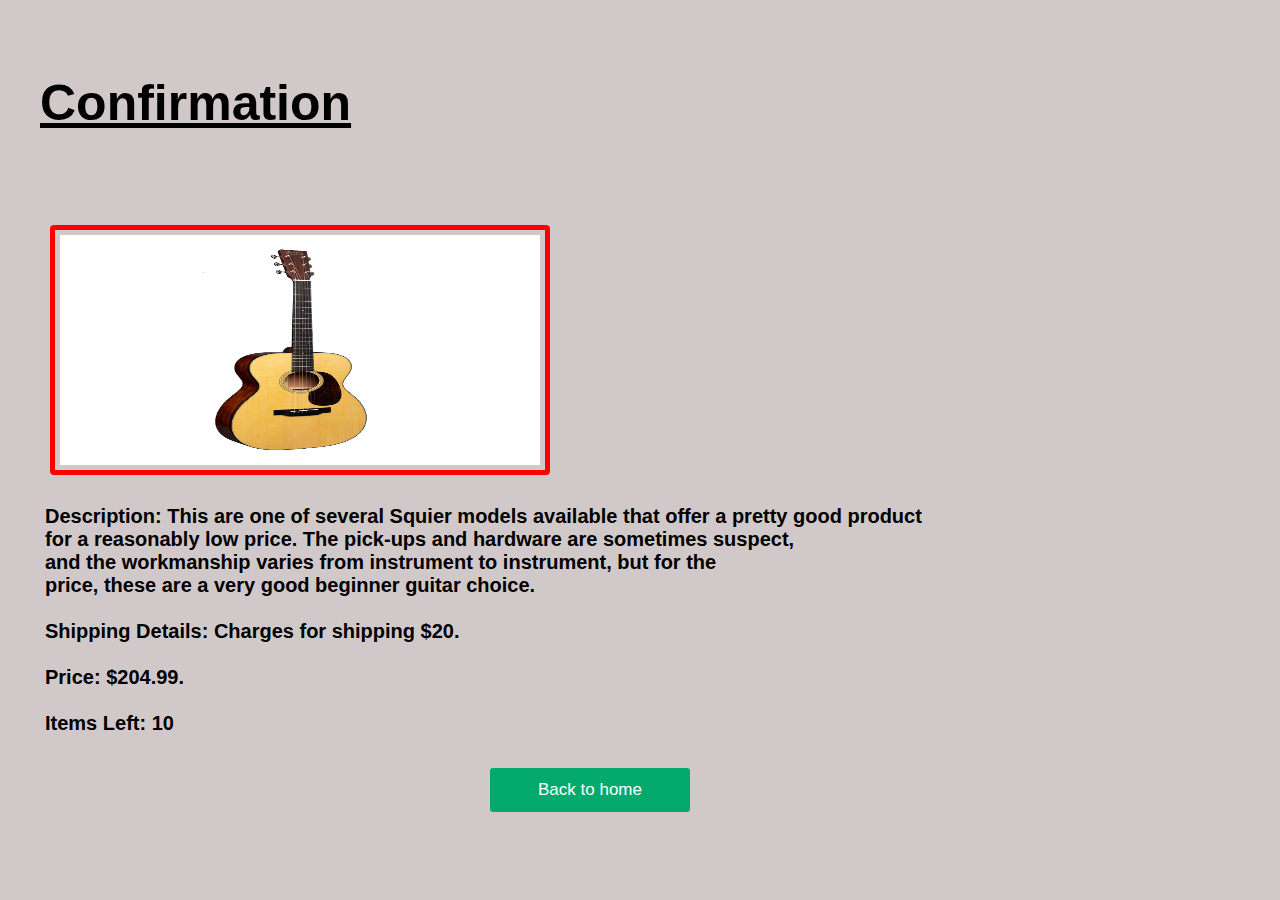
<file: Confirmation1.html>
<!DOCTYPE html>
<html lang="en">

<head>
    <meta charset="UTF-8">
    <meta http-equiv="X-UA-Compatible" content="IE=edge">
    <meta name="viewport" content="width=device-width, initial-scale=1.0">
    <link rel="stylesheet" href="style.css">
    <title>Document</title>
</head>

<body style="background-color: #d1c9c9;">
    <h1 id="confirm">Confirmation</h1>
    <img id="pro2" src="images/product1.jpg" />
    <div class="desc1"> Description: This are one of several Squier models available that offer a pretty good product
        </br>
        for a reasonably low price. The pick-ups and hardware are sometimes suspect, </br>and the workmanship
        varies from instrument to instrument, but for the </br>price, these are a very good beginner guitar
        choice.</br></br>
        Shipping Details: Charges for shipping $20.</br></br>
        Price: $204.99. </br></br>
        Items Left: 10</br> </br>
    </div>
    <a href="index.html">
        <input type="submit" value="Back to home" class="btn2">
    </a>
</body>

</html>
</file>
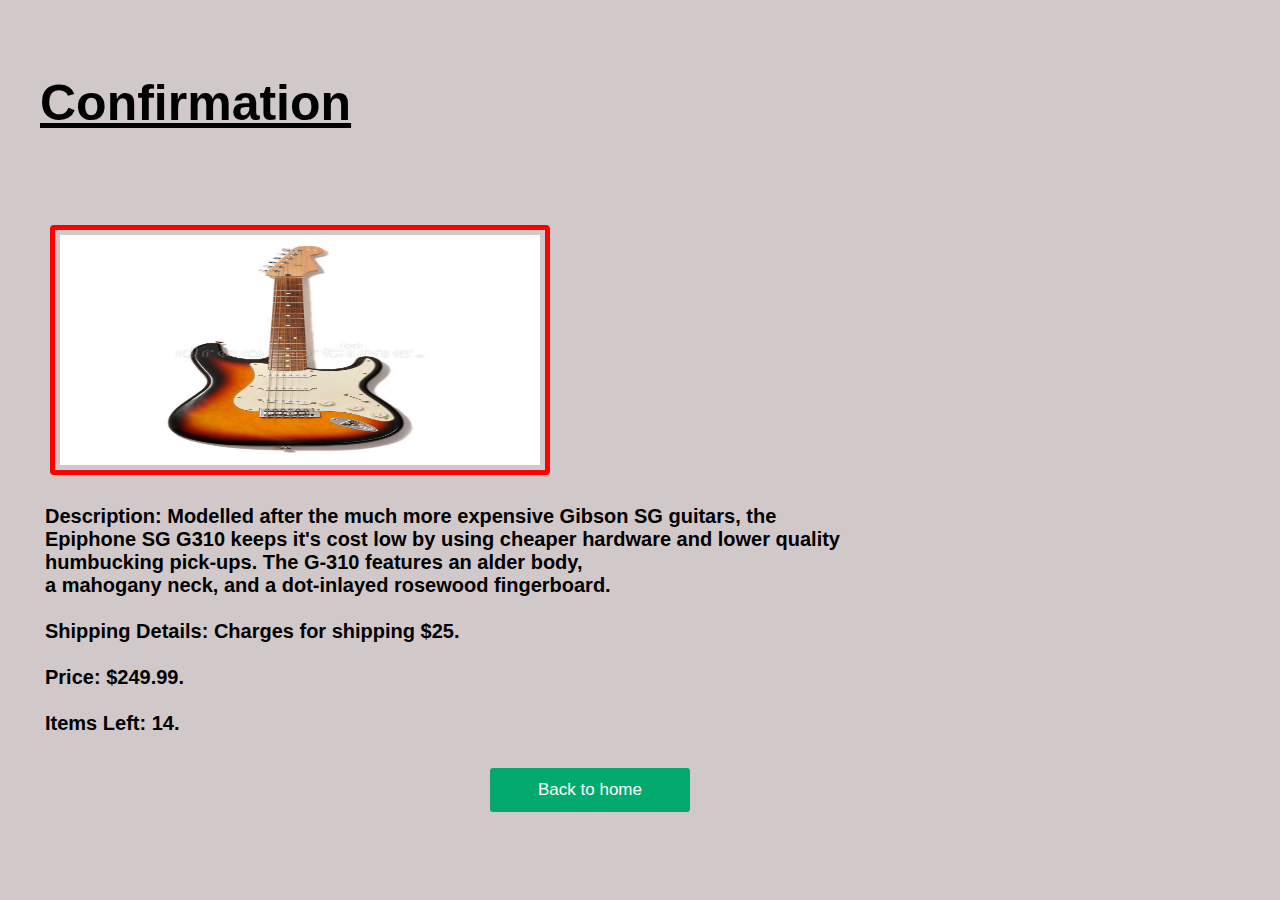
<file: Confirmation2.html>
<!DOCTYPE html>
<html lang="en">

<head>
    <meta charset="UTF-8">
    <meta http-equiv="X-UA-Compatible" content="IE=edge">
    <meta name="viewport" content="width=device-width, initial-scale=1.0">
    <link rel="stylesheet" href="style.css">
    <title>Document</title>
</head>

<body style="background-color: #d1c9c9;">
    <h1 id="confirm">Confirmation</h1>
    <img id="pro2" src="images/product2.jpg" />
    <div class="desc1">Description: Modelled after the much more expensive Gibson SG guitars, the </br>
        Epiphone SG G310 keeps it's cost low by using cheaper hardware and lower quality </br>humbucking pick-ups. The
        G-310
        features an alder body, </br>a mahogany neck,
        and a dot-inlayed rosewood fingerboard.</br></br>
        Shipping Details: Charges for shipping $25.</br></br>
        Price: $249.99. </br></br>
        Items Left: 14.</br> </br>
    </div>
    <a href="index.html">
        <input type="submit" value="Back to home" class="btn2">
    </a>
</body>

</html>
</file>
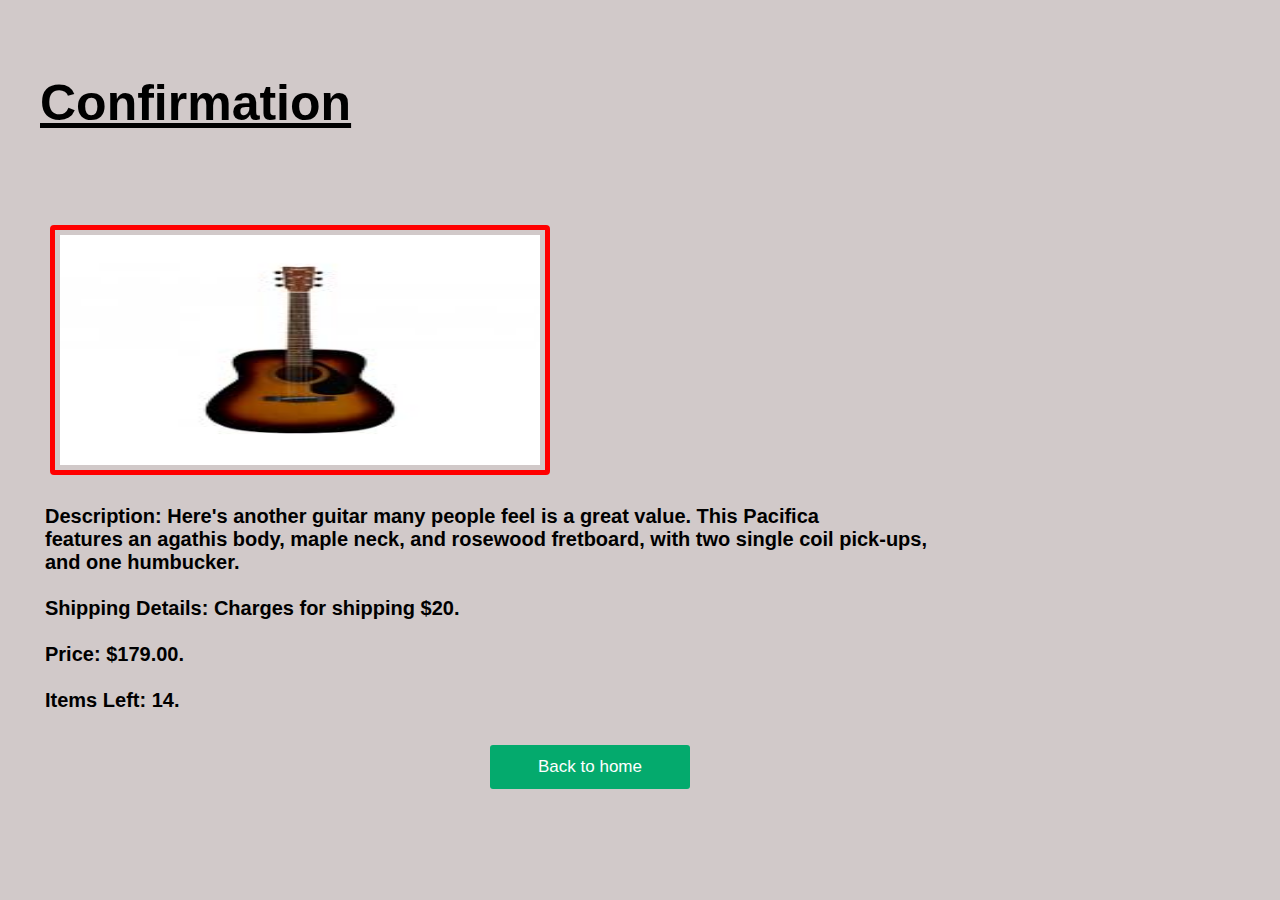
<file: Confirmation3.html>
<!DOCTYPE html>
<html lang="en">

<head>
    <meta charset="UTF-8">
    <meta http-equiv="X-UA-Compatible" content="IE=edge">
    <meta name="viewport" content="width=device-width, initial-scale=1.0">
    <link rel="stylesheet" href="style.css">
    <title>Document</title>
</head>

<body style="background-color: #d1c9c9;">
    <h1 id="confirm">Confirmation</h1>
    <img id="pro2" src="images/product3.jpg" />
    <div class="desc1">Description: Here's another guitar many people feel is a great value. This Pacifica </br>
        features an agathis body, maple neck, and rosewood fretboard, with two single coil pick-ups, </br>and one
        humbucker.</br></br>
        Shipping Details: Charges for shipping $20.</br></br>
        Price: $179.00. </br></br>
        Items Left: 14.</br> </br>
    </div>
    <a href="index.html">
        <input type="submit" value="Back to home" class="btn2">
    </a>
</body>

</html>
</file>
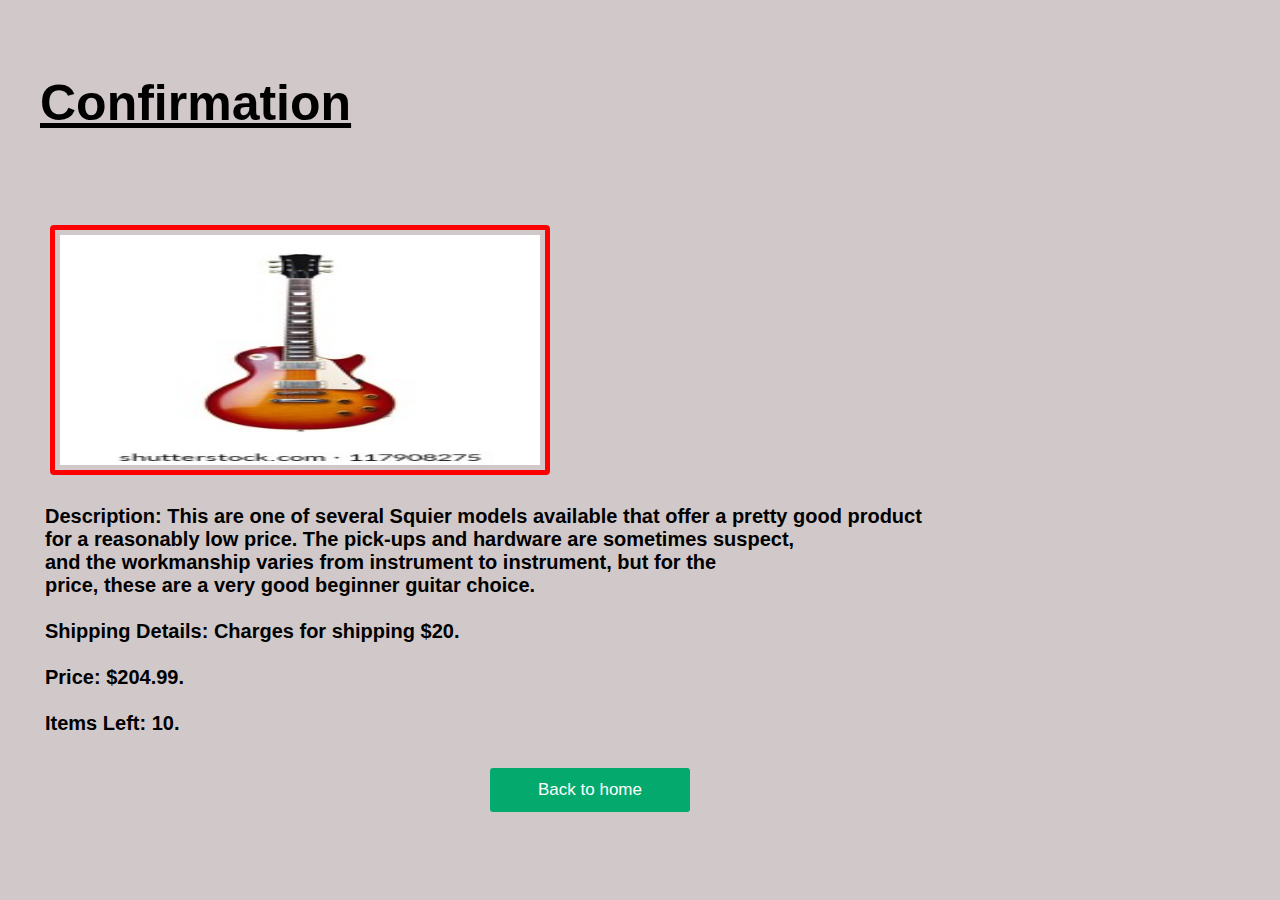
<file: Confirmation4.html>
<!DOCTYPE html>
<html lang="en">

<head>
    <meta charset="UTF-8">
    <meta http-equiv="X-UA-Compatible" content="IE=edge">
    <meta name="viewport" content="width=device-width, initial-scale=1.0">
    <link rel="stylesheet" href="style.css">
    <title>Document</title>
</head>

<body style="background-color: #d1c9c9;">
    <h1 id="confirm">Confirmation</h1>
    <img id="pro2" src="images/product4.jpg" />
    <div class="desc1">Description: This are one of several Squier models available that offer a pretty good product
        </br>
        for a reasonably low price. The pick-ups and hardware are sometimes suspect, </br>and the workmanship
        varies from instrument to instrument, but for the </br>price, these are a very good beginner guitar
        choice.</br></br>
        Shipping Details: Charges for shipping $20.</br></br>
        Price: $204.99. </br></br>
        Items Left: 10.</br> </br>
    </div>
    <a href="index.html">
        <input type="submit" value="Back to home" class="btn2">
    </a>
</body>

</html>
</file>
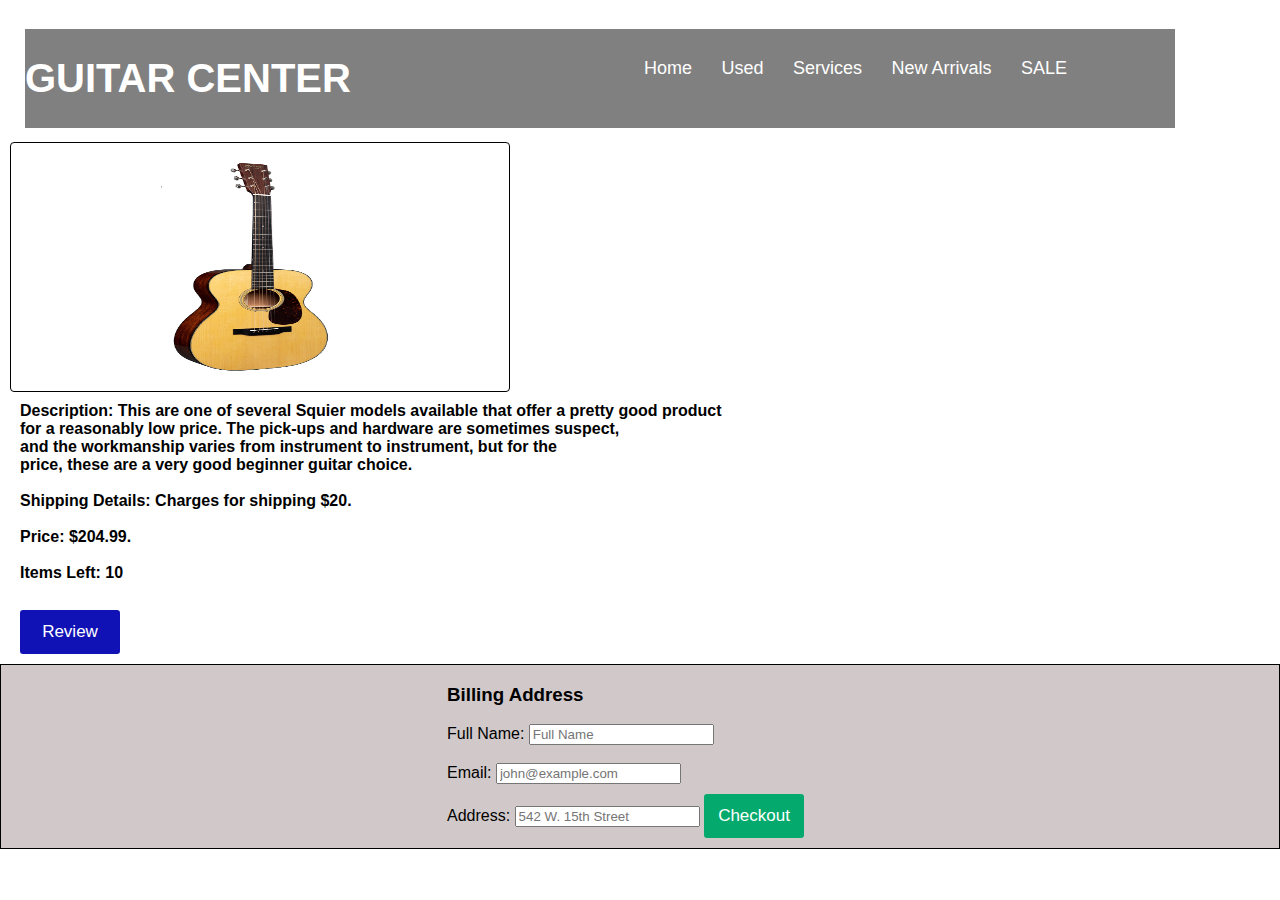
<file: Image1.html>
<!DOCTYPE html>
<html lang="en">

<head>
    <meta charset="UTF-8">
    <meta http-equiv="X-UA-Compatible" content="IE=edge">
    <meta name="viewport" content="width=device-width, initial-scale=1.0">
    <link rel="stylesheet" href="style.css">
    <title>Document</title>
</head>

<body>


    <script src="https://cdn.jsdelivr.net/npm/bootstrap@5.1.3/dist/js/bootstrap.bundle.min.js"
        integrity="sha384-ka7Sk0Gln4gmtz2MlQnikT1wXgYsOg+OMhuP+IlRH9sENBO0LRn5q+8nbTov4+1p"
        crossorigin="anonymous"></script>

    <header>
        <h1>GUITAR CENTER</h1>
        <nav>
            <ul>
                <li><a href="index.html">Home</a>
                </li>
                <li><a href="Used.html">Used</a>
                </li>
                <li><a href="Service.html">Services</a>
                </li>
                <li><a href="NewArrivals.html">New Arrivals</a>
                </li>
                <li><a href="SALE.html">SALE</a>
                </li>
            </ul>
        </nav>
    </header>
    <div class="clearfix float-my-children">
        <img id="pro1" src="images/product1.jpg" />
        <div class="desc"> Description: This are one of several Squier models available that offer a pretty good product
            </br> for a reasonably low price. The pick-ups and hardware are sometimes suspect, </br>and the workmanship
            varies from instrument to instrument, but for the </br>price, these are a very good beginner guitar
            choice.</br></br>
            Shipping Details: Charges for shipping $20.</br></br>
            Price: $204.99. </br></br>
            Items Left: 10</br> </br>
            <input type="button" value="Review" class="btn1">

        </div>
    </div>
    <div class="checkout">
        <h3>Billing Address</h3>
        <label for="fname"><i class="fa fa-user"></i> Full Name:</label>
        <input type="text" id="fname" name="firstname" placeholder="Full Name"></br></br>
        <label for="email"><i class="fa fa-envelope"></i> Email:</label>
        <input type="text" id="email" name="email" placeholder="john@example.com"></br>
        <label for="adr"><i class="fa fa-address-card-o"></i> Address:</label>
        <input type="text" id="adr" name="address" placeholder="542 W. 15th Street">
        <a href="Confirmation1.html">
            <input type="submit" value="Checkout" class="btn">
        </a>
    </div>
</body>

</html>
</file>
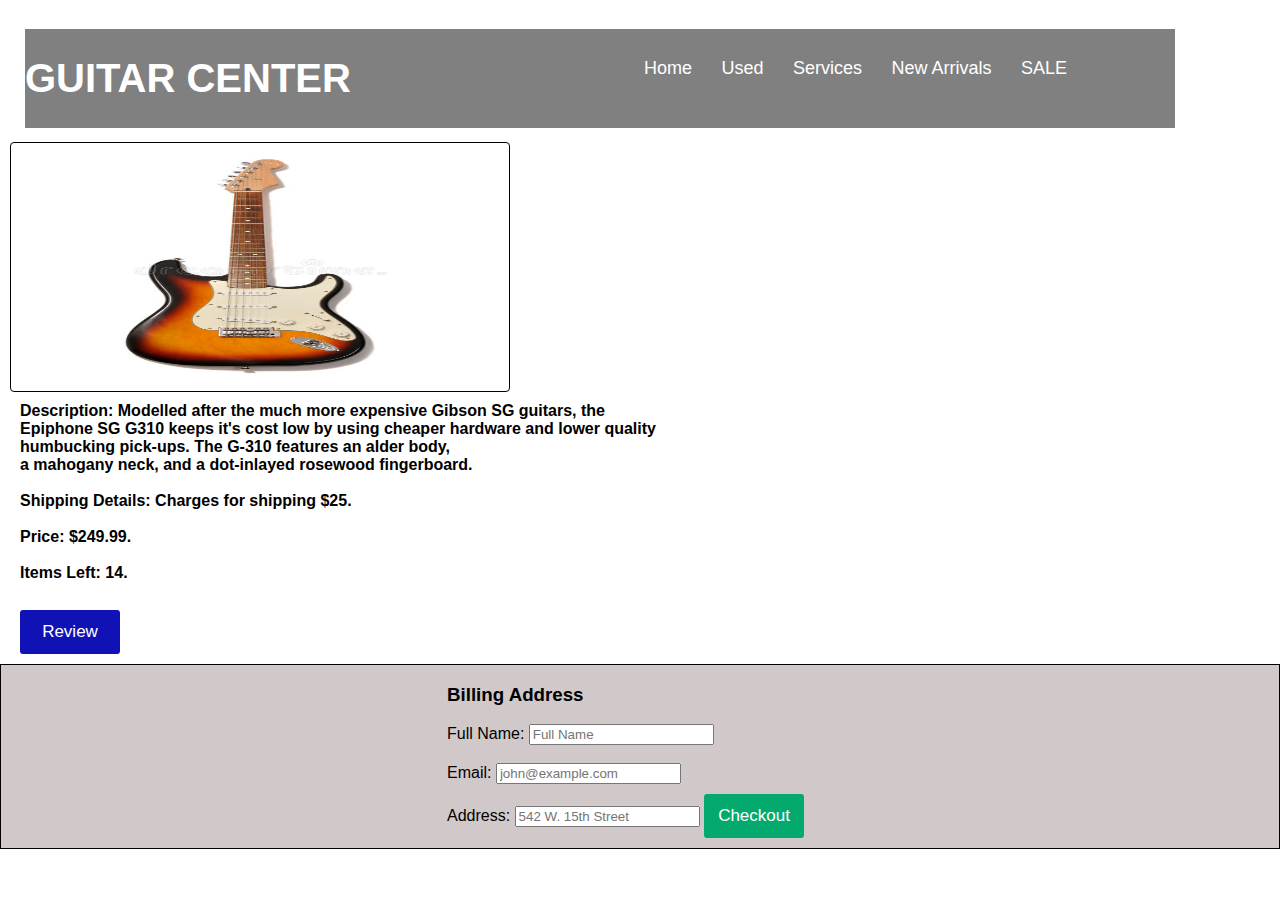
<file: Image2.html>
<!DOCTYPE html>
<html lang="en">

<head>
    <meta charset="UTF-8">
    <meta http-equiv="X-UA-Compatible" content="IE=edge">
    <meta name="viewport" content="width=device-width, initial-scale=1.0">
    <link rel="stylesheet" href="style.css">
    <title>Document</title>
</head>

<body>


    <script src="https://cdn.jsdelivr.net/npm/bootstrap@5.1.3/dist/js/bootstrap.bundle.min.js"
        integrity="sha384-ka7Sk0Gln4gmtz2MlQnikT1wXgYsOg+OMhuP+IlRH9sENBO0LRn5q+8nbTov4+1p"
        crossorigin="anonymous"></script>

    <header>
        <h1>GUITAR CENTER</h1>
        <nav>
            <ul>
                <li><a href="index.html">Home</a>
                </li>
                <li><a href="Used.html">Used</a>
                </li>
                <li><a href="Service.html">Services</a>
                </li>
                <li><a href="NewArrivals.html">New Arrivals</a>
                </li>
                <li><a href="SALE.html">SALE</a>
                </li>
            </ul>
        </nav>
    </header>
    <div class="clearfix float-my-children">
        <img id="pro1" src="images/product2.jpg" />
        <div class="desc">Description: Modelled after the much more expensive Gibson SG guitars, the </br>
            Epiphone SG G310 keeps it's cost low by using cheaper hardware and lower quality </br>humbucking pick-ups.
            The G-310 features an alder body, </br>a mahogany neck,
            and a dot-inlayed rosewood fingerboard.</br></br>
            Shipping Details: Charges for shipping $25.</br></br>
            Price: $249.99. </br></br>
            Items Left: 14.</br> </br>
            <input type="button" value="Review" class="btn1">
        </div>
        <div class="checkout">
            <h3>Billing Address</h3>
            <label for="fname"><i class="fa fa-user"></i> Full Name:</label>
            <input type="text" id="fname" name="firstname" placeholder="Full Name"></br></br>
            <label for="email"><i class="fa fa-envelope"></i> Email:</label>
            <input type="text" id="email" name="email" placeholder="john@example.com"></br>
            <label for="adr"><i class="fa fa-address-card-o"></i> Address:</label>
            <input type="text" id="adr" name="address" placeholder="542 W. 15th Street">
            <a href="Confirmation2.html">
                <input type="submit" value="Checkout" class="btn">
            </a>
        </div>
</body>

</html>
</file>
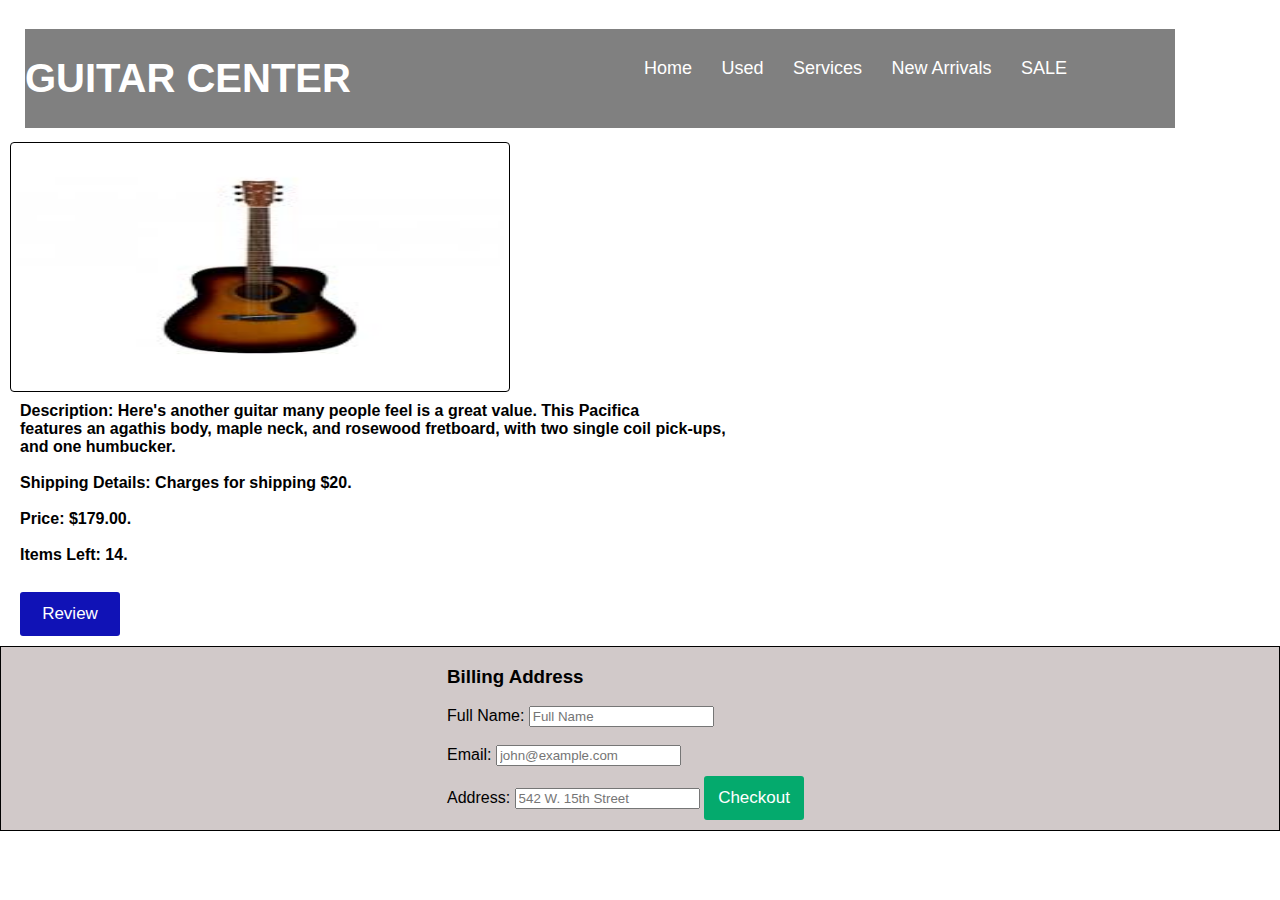
<file: Image3.html>
<!DOCTYPE html>
<html lang="en">

<head>
    <meta charset="UTF-8">
    <meta http-equiv="X-UA-Compatible" content="IE=edge">
    <meta name="viewport" content="width=device-width, initial-scale=1.0">
    <link rel="stylesheet" href="style.css">
    <title>Document</title>
</head>

<body>


    <script src="https://cdn.jsdelivr.net/npm/bootstrap@5.1.3/dist/js/bootstrap.bundle.min.js"
        integrity="sha384-ka7Sk0Gln4gmtz2MlQnikT1wXgYsOg+OMhuP+IlRH9sENBO0LRn5q+8nbTov4+1p"
        crossorigin="anonymous"></script>

    <header>
        <h1>GUITAR CENTER</h1>
        <nav>
            <ul>
                <li><a href="index.html">Home</a>
                </li>
                <li><a href="Used.html">Used</a>
                </li>
                <li><a href="Service.html">Services</a>
                </li>
                <li><a href="NewArrivals.html">New Arrivals</a>
                </li>
                <li><a href="SALE.html">SALE</a>
                </li>
            </ul>
        </nav>
    </header>
    <div class="clearfix float-my-children">
        <img id="pro1" src="images/product3.jpg" />
        <div class="desc">Description: Here's another guitar many people feel is a great value. This Pacifica </br>
            features an agathis body, maple neck, and rosewood fretboard, with two single coil pick-ups, </br>and one
            humbucker.</br></br>
            Shipping Details: Charges for shipping $20.</br></br>
            Price: $179.00. </br></br>
            Items Left: 14.</br> </br>
            <input type="button" value="Review" class="btn1">
        </div>
    </div>

    <div class="checkout">
        <h3>Billing Address</h3>
        <label for="fname"><i class="fa fa-user"></i> Full Name:</label>
        <input type="text" id="fname" name="firstname" placeholder="Full Name"></br></br>
        <label for="email"><i class="fa fa-envelope"></i> Email:</label>
        <input type="text" id="email" name="email" placeholder="john@example.com"></br>
        <label for="adr"><i class="fa fa-address-card-o"></i> Address:</label>
        <input type="text" id="adr" name="address" placeholder="542 W. 15th Street">
        <a href="Confirmation3.html">
            <input type="submit" value="Checkout" class="btn">
        </a>
    </div>
</body>

</html>
</file>
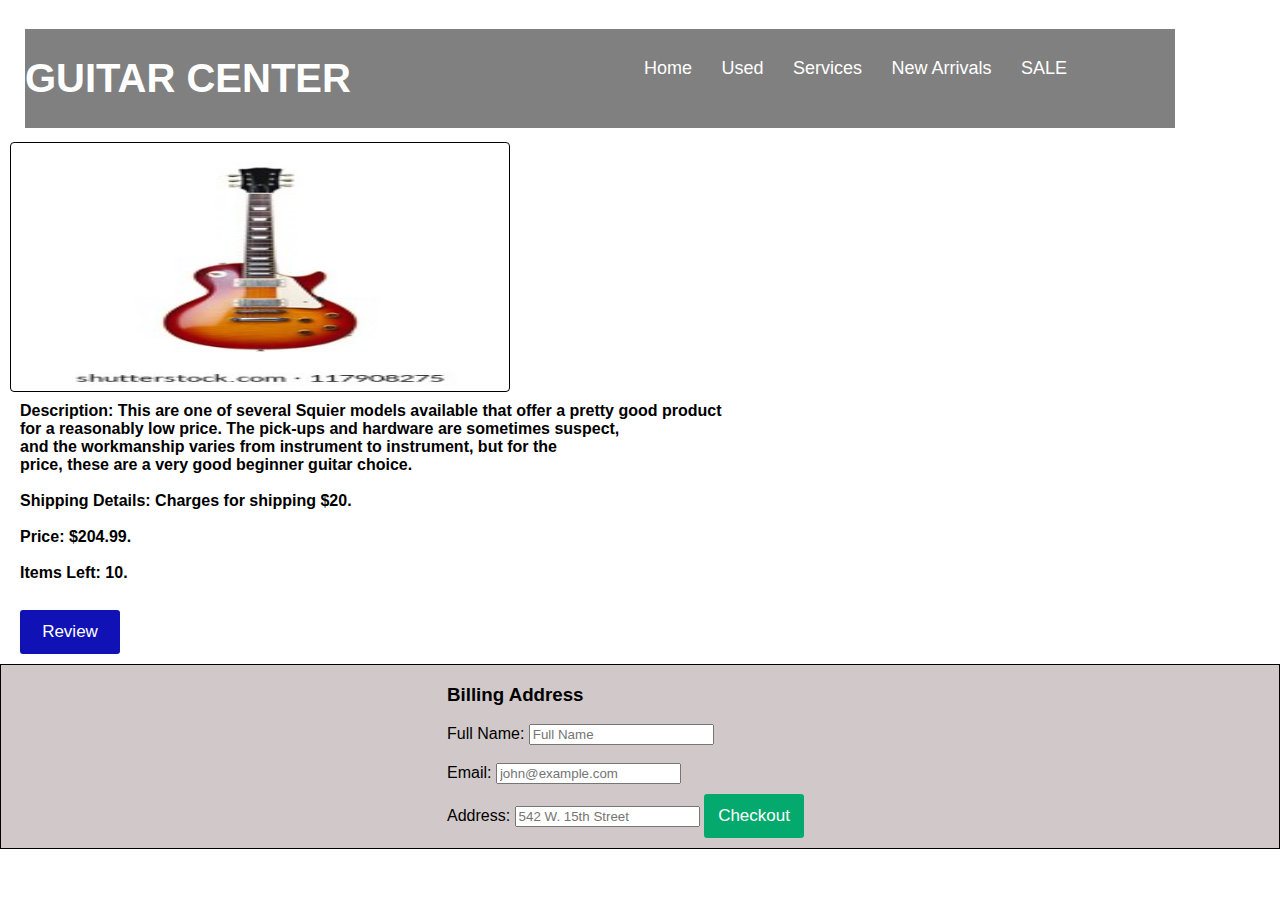
<file: Image4.html>
<!DOCTYPE html>
<html lang="en">

<head>
    <meta charset="UTF-8">
    <meta http-equiv="X-UA-Compatible" content="IE=edge">
    <meta name="viewport" content="width=device-width, initial-scale=1.0">
    <link rel="stylesheet" href="style.css">
    <title>Document</title>
</head>

<body>


    <script src="https://cdn.jsdelivr.net/npm/bootstrap@5.1.3/dist/js/bootstrap.bundle.min.js"
        integrity="sha384-ka7Sk0Gln4gmtz2MlQnikT1wXgYsOg+OMhuP+IlRH9sENBO0LRn5q+8nbTov4+1p"
        crossorigin="anonymous"></script>

    <header>
        <h1>GUITAR CENTER</h1>
        <nav>
            <ul>
                <li><a href="index.html">Home</a>
                </li>
                <li><a href="Used.html">Used</a>
                </li>
                <li><a href="Service.html">Services</a>
                </li>
                <li><a href="NewArrivals.html">New Arrivals</a>
                </li>
                <li><a href="SALE.html">SALE</a>
                </li>
            </ul>
        </nav>
    </header>
    <div class="clearfix float-my-children">
        <img id="pro1" src="images/product4.jpg" />
        <div class="desc">Description: This are one of several Squier models available that offer a pretty good product
            </br>
            for a reasonably low price. The pick-ups and hardware are sometimes suspect, </br>and the workmanship
            varies from instrument to instrument, but for the </br>price, these are a very good beginner guitar
            choice.</br></br>
            Shipping Details: Charges for shipping $20.</br></br>
            Price: $204.99. </br></br>
            Items Left: 10.</br> </br>
            <input type="button" value="Review" class="btn1">
        </div>
    </div>

    <div class="checkout">
        <h3>Billing Address</h3>
        <label for="fname"><i class="fa fa-user"></i> Full Name:</label>
        <input type="text" id="fname" name="firstname" placeholder="Full Name"></br></br>
        <label for="email"><i class="fa fa-envelope"></i> Email:</label>
        <input type="text" id="email" name="email" placeholder="john@example.com"></br>
        <label for="adr"><i class="fa fa-address-card-o"></i> Address:</label>
        <input type="text" id="adr" name="address" placeholder="542 W. 15th Street">
        <a href="Confirmation4.html">
            <input type="submit" value="Checkout" class="btn">
        </a>
    </div>
</body>

</html>
</file>
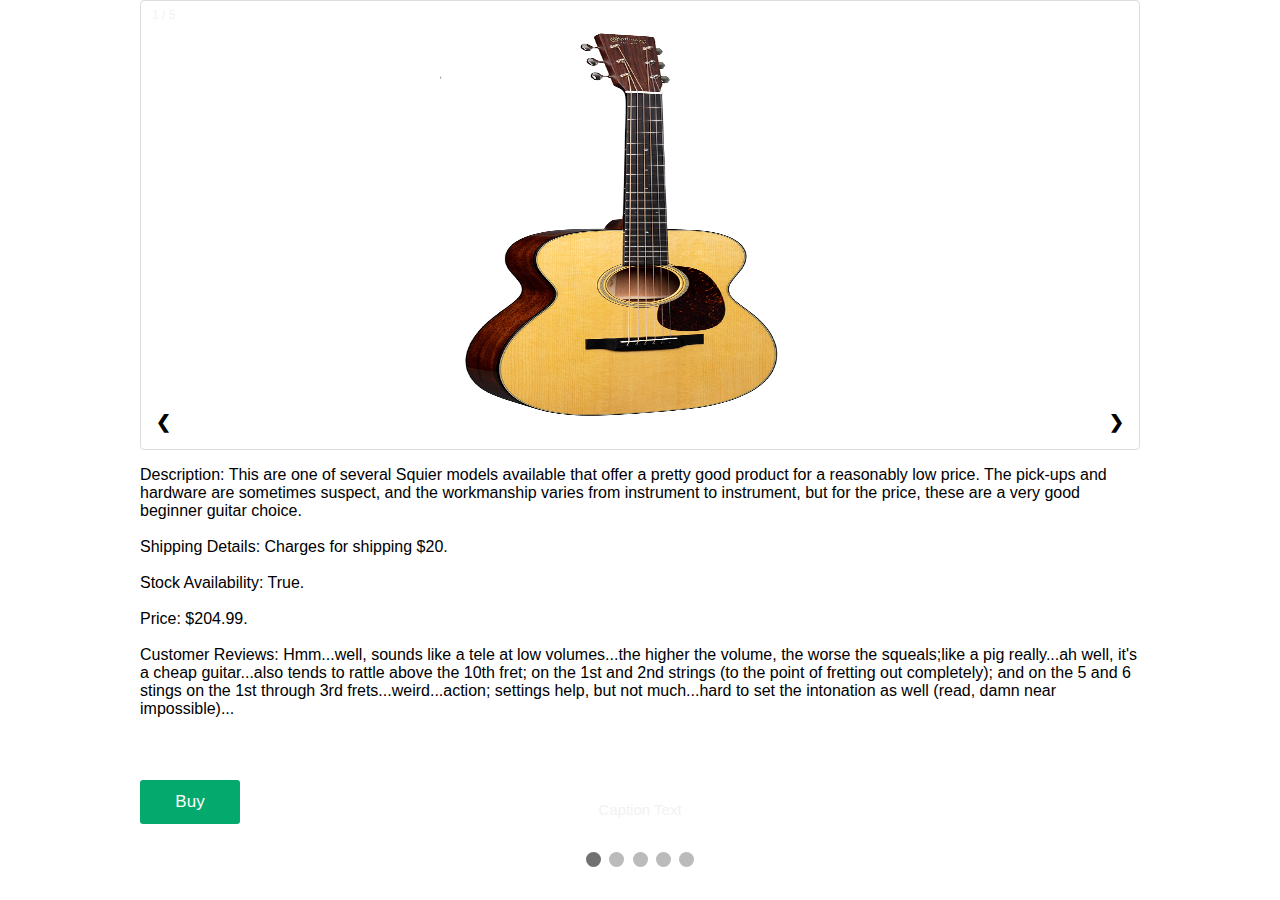
<file: ViewProduct.html>
<!DOCTYPE html>
<html>
<head>
    <meta name="viewport" content="width=device-width, initial-scale=1">
    <link rel="stylesheet" href="style.css">
</head>

<body>
    <div class="slideshow-container">

        <div class="mySlides fade">
            <div class="numbertext">1 / 5</div>
            <img src="images/product1.jpg" style="width:100%">
            <p>Description: This are one of several Squier models available that offer a pretty good product for a reasonably low
            price. The pick-ups and hardware are sometimes suspect, and the workmanship varies from instrument to instrument, but
            for the price, these are a very good beginner guitar choice.<br> <br>
            Shipping Details: Charges for shipping $20. <br> <br>
            Stock Availability: True. <br> <br>
            Price: $204.99. <br> <br>
            Customer Reviews: Hmm...well, sounds like a tele at low volumes...the higher the volume, the worse the squeals;like a
            pig really...ah well, it's a cheap guitar...also tends to rattle above the 10th fret; on the 1st and 2nd strings (to the
            point of fretting out completely); and on the 5 and 6 stings on the 1st through 3rd frets...weird...action; settings
            help, but not much...hard to set the intonation as well (read, damn near impossible)...</p> <br> <br>
            <a href="Image1.html">
                <input type="button" value="Buy" class="btn">
            </a>
            <div class="text">Caption Text</div>
        </div>

        <div class="mySlides fade">
            <div class="numbertext">2 / 5</div>
            <img src="images/product2.jpg" style="width:100%">
            <p>Description: Modelled after the much more expensive Gibson SG guitars, the Epiphone SG G310 keeps it's cost low by using
            cheaper hardware and lower quality humbucking pick-ups. The G-310 features an alder body, a mahogany neck, and a
            dot-inlayed rosewood fingerboard. <br> <br>
            Shipping Details: Charges for shipping $25. <br> <br>
            Stock Availability: True. <br> <br>
            Price: $249.00. <br> <br>
            Customer Reviews: Heck...I bought it as a knock around guitar I could beat up a little as I carried it around with me;
            (I hate not having a guitar next to me...)...but it hasn't even fit this role very well;I considered putting in new
            pickups and tuners...but the whole buzzing thing seems impossible to cure;well, there you go...I'm planning to sell it,
            or failing that; when my new band plays our first show I guess I'll pull a Townsend on it...</p> <br> <br>
            <a href="Image2.html">
                <input type="button" value="Buy" class="btn">
            </a>
            <div class="text">Caption Two</div>
        </div>

        <div class="mySlides fade">
            <div class="numbertext">3 / 5</div>
            <img src="images/product3.jpg" style="width:100%">
            <p>Description: Here's another guitar many people feel is a great value. This Pacifica features an agathis body, maple neck, and
            rosewood fretboard, with two single coil pick-ups, and one humbucker. The consensus is the guitar is reasonably well
            made, and the quality of the wood tends to be high. <br> <br>
                Shipping Details: Charges for shipping $18. <br> <br>
                Stock Availability: True. <br> <br>
                Price: $179.99. <br> <br>
                Customer Reviews: yep...those were the pros above...basically this guitar;I guess it might be okay if you need something that looks and
                feels like a guitar;hmm...well, hit it hard and it chips...no finish flaws though;the tuners suck so bad it's hard to
                describe...tuning it is a real pain...but it doesn't go out too quickly I guess... ; just to practice on if you don't
                care what it sounds like at all...</p> <br> <br>
            <a href="Image3.html">
                <input type="button" value="Buy" class="btn">
            </a>
                <div class="text">Caption Three</div>
        </div>

        <div class="mySlides fade">
            <div class="numbertext">4 / 5</div>
            <img src="images/product4.jpg" style="width:100%">
            <p>Description: Guitarists like Keith Richards, Steve Cropper, Albert Lee, and Danny Gatton favor the look and sound of the Telecaster.
            If you're a fan of any of those guitarists, this beginner guitar may be for you. <br> <br>
                Shipping Details: Charges for shipping $20. <br> <br>
                Stock Availability: True. <br> <br>
                Price: $150.00. <br> <br>
                Customer Reviews: It's got a fatter sound to it than a standard strat for obvious reasons.; I only have a couple complaints. First of all,
                there's a slight buzzing problem on the sixth string; especially if you're not pressing hard. Also, the strings that
                came on it were very low quality; On several strings I couldn't even get a note below the 12th fret; but I put Elixirs
                on it and that's fixed.</p> <br> <br>
            <a href="Image4.html">
                <input type="button" value="Buy" class="btn">
            </a>
                <div class="text">Caption four</div>
        </div>

        <div class="mySlides fade">
            <div class="numbertext">5 / 5</div>
            <img src="images/product5.jpg" style="width:100%">
            <p>Description:The Les Paul is perhaps the most famous guitar in rock and roll. Epiphone has done a good job of visually
            re-creating the Les Paul in this lower-cost guitar marketed towards beginners. The Special II features a laminated
            alder/maple body, a magogany neck, rosewood fingerboard, and two open-coil humbucking pick-ups.<br> <br>
                Shipping Details: Charges for shipping $15. <br> <br>
                Stock Availability: True. <br> <br>
                Price: $125.50. <br> <br>
                Customer Reviews: Nice tone with use of quality strings, highs are clear and lows are decent; in depth considering this really is a
                beginner's guitar; Set up must be with quality strings. No apparent flaws, guitar now 11 years old and still sounds
                great; Finish is still impeccable. I'm really surprised as I did not expect it to last this long; No apparent flaws,
                guitar now 11 years old and still sounds great. Finish is still impeccable.</p> <br> <br>
            <a href="Image5.html">
                <input type="button" value="Buy" class="btn">
            </a>
                <div class="text">Caption five</div>
        </div>

        <a class="prev" onclick="plusSlides(-1)">&#10094;</a>
        <a class="next" onclick="plusSlides(1)">&#10095;</a>

    </div>
    <br>

    <div style="text-align:center">
        <span class="dot" onclick="currentSlide(1)"></span>
        <span class="dot" onclick="currentSlide(2)"></span>
        <span class="dot" onclick="currentSlide(3)"></span>
        <span class="dot" onclick="currentSlide(4)"></span>
        <span class="dot" onclick="currentSlide(5)"></span>
    </div>
<script src="script.js"></script>
</body>

</html>
</file>
<file: style.css>
*{  
    box-sizing: border-box
}
body{
    font-family: Verdana, sans-serif;
    margin: 0
}

.mySlides{
    display: none
}

img{
    vertical-align: middle;
    border: 1px solid #ddd;
  border-radius: 4px;
  padding: 5px;
  height: 450px;
}

/* Slideshow container */
.slideshow-container{
    max-width: 1000px;
    position: relative;
    margin: auto;
}

/* Next & previous buttons */
.prev,
.next{
    cursor: pointer;
    position: absolute;
    top: 50%;
    width: auto;
    padding: 16px;
    margin-top: -22px;
    color: black;
    font-weight: bold;
    font-size: 18px;
    transition: 0.6s ease;
    border-radius: 0 3px 3px 0;
    user-select: none;
    }

        /* Position the "next button" to the right */
.next{
    right: 0;
    border-radius: 3px 0 0 3px;
    }

        /* On hover, add a black background color with a little bit see-through */
        .prev:hover,
        .next:hover {
            background-color: rgba(143, 139, 139, 0.8);
        }

        /* Caption text */
        .text {
            color: #f2f2f2;
            font-size: 15px;
            padding: 8px 12px;
            position: absolute;
            bottom: 8px;
            width: 100%;
            text-align: center;
        }

        /* Number text (1/3 etc) */
        .numbertext {
            color: #f2f2f2;
            font-size: 12px;
            padding: 8px 12px;
            position: absolute;
            top: 0;
        }

        /* The dots/bullets/indicators */
        .dot {
            cursor: pointer;
            height: 15px;
            width: 15px;
            margin: 0 2px;
            background-color: #bbb;
            border-radius: 50%;
            display: inline-block;
            transition: background-color 0.6s ease;
        }

        .active,
        .dot:hover {
            background-color: #717171;
        }

        /* Fading animation */
        .fade {
            -webkit-animation-name: fade;
            -webkit-animation-duration: 1.5s;
            animation-name: fade;
            animation-duration: 1.5s;
        }

        @-webkit-keyframes fade {
            from {
                opacity: .4
            }

            to {
                opacity: 1
            }
        }

        @keyframes fade {
            from {
                opacity: .4
            }

            to {
                opacity: 1
            }
        }

        /* On smaller screens, decrease text size */
        @media only screen and (max-width: 300px) {

            .prev,
            .next,
            .text {
                font-size: 11px
            }
        }


#wrapper { 
width: 1200px; 
min-height: 900px; 
position: relative; 
margin: 0 auto; 
background-color: #d1c9c9; 
} 

header { 
width: 1150px; 
margin: 9px 0 33px -25px;
min-height: 62px; 
background-color: #808080; 
position: absolute; 
top: 20px; 
left: 50px; 
} 

header h1 { 
font-size: 40px; 
color: #ffffff 
} 

header nav ul li { 
list-style-type: none; 
display: inline-block; 
margin: 7px -54px 6px 79px
} 

header nav ul li a { 
text-decoration: none; 
color: #ffffff; 
font-size: 18px; 
} 

header nav ul li a:hover { 
color: red; 
} 

header nav { 
position: absolute; 
top: 6px; 
left: 500px; 
} 

#products{
    padding: 55px 0px 0px 500px;
}

#guitar{
    padding: 50px 0 0 450px;
}
#guitars{
    padding: 40px 70px 40px 70px;
}
#guitarss{
    padding: 150px 0 0 300px;
}
#pro1{
    height:250px;
    width: 500px;
    margin-top: 142px;
    margin-left: 10px;
    border: solid black 0.5px;
}
/*.float-my-children > * {
    margin-right:50px;
    margin-top: 154px;
}*/
.desc{
    margin-top: 10px;
    padding-left: 20px;
    font-size: 16px;
    font-weight: bold;
}
.btn {
  background-color: #04AA6D;
  color: white;
  padding: 12px;
  margin: 10px 0;
  border: none;
  width: 100px;
  border-radius: 3px;
  cursor: pointer;
  font-size: 17px;
}
.checkout{
    padding-left: 446px;;
    border: solid black 0.5px;
    background-color: #d1c9c9;
}
.btn1{
    background-color: #1012b6;
    color: white;
    padding: 12px;
    margin: 10px 0;
    border: none;
    width: 100px;
    border-radius: 3px;
    cursor: pointer;
    font-size: 17px;
}

#pro2{
    height:250px;
    width: 500px;
    margin-top: 60px;
    margin-left: 50px;
    border: solid red 5px;
}
#confirm{
    padding-top: 40px;
    margin-left: 40px;
    font-size: 50px;
    text-decoration: underline;
}
.desc1{
    font-size: 20px;
    font-family: 'Franklin Gothic Medium', 'Arial Narrow', Arial, sans-serif;
    font-weight: bold;
    padding-top: 30px;
    padding-left: 45px;
}
.btn2 {
  background-color: #04AA6D;
  color: white;
  padding: 12px;
  margin: 10px 0 0 490px;
  border: none;
  width: 200px;
  border-radius: 3px;
  cursor: pointer;
  font-size: 17px;
}
</file>
